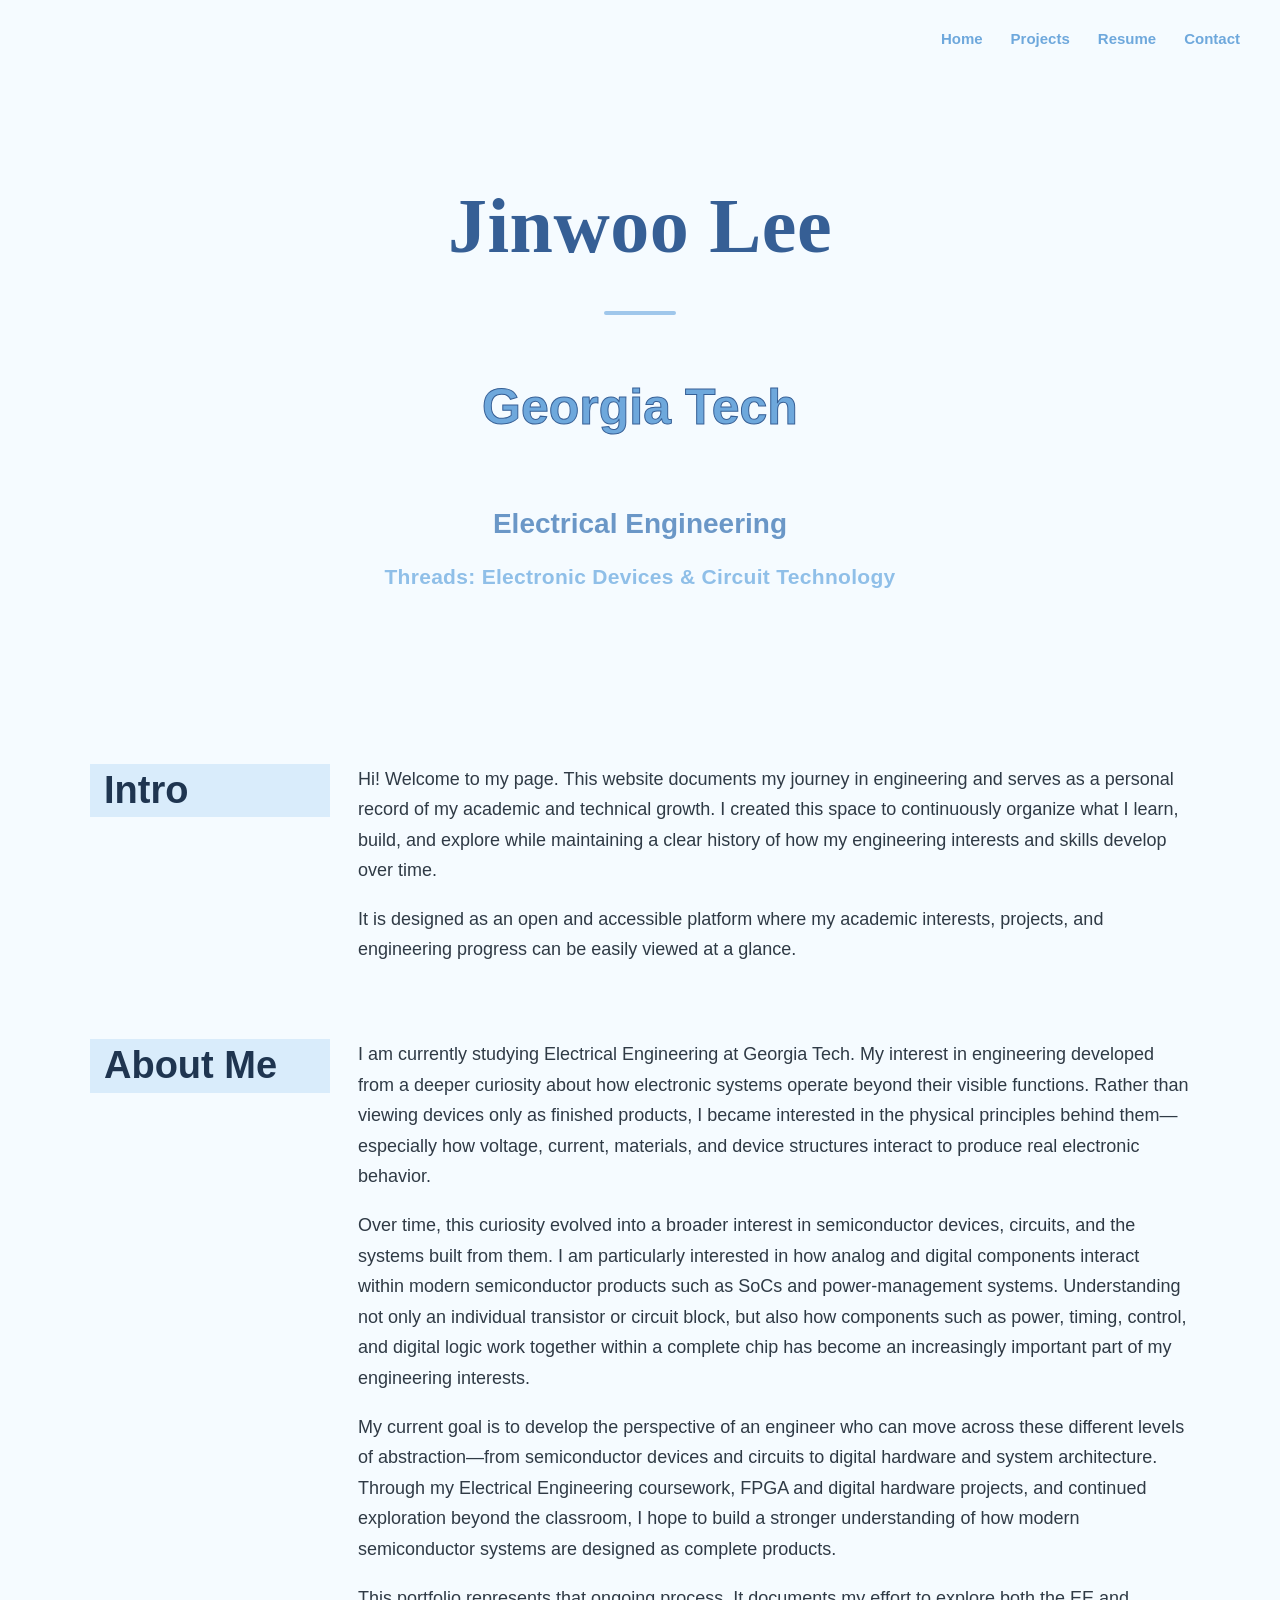
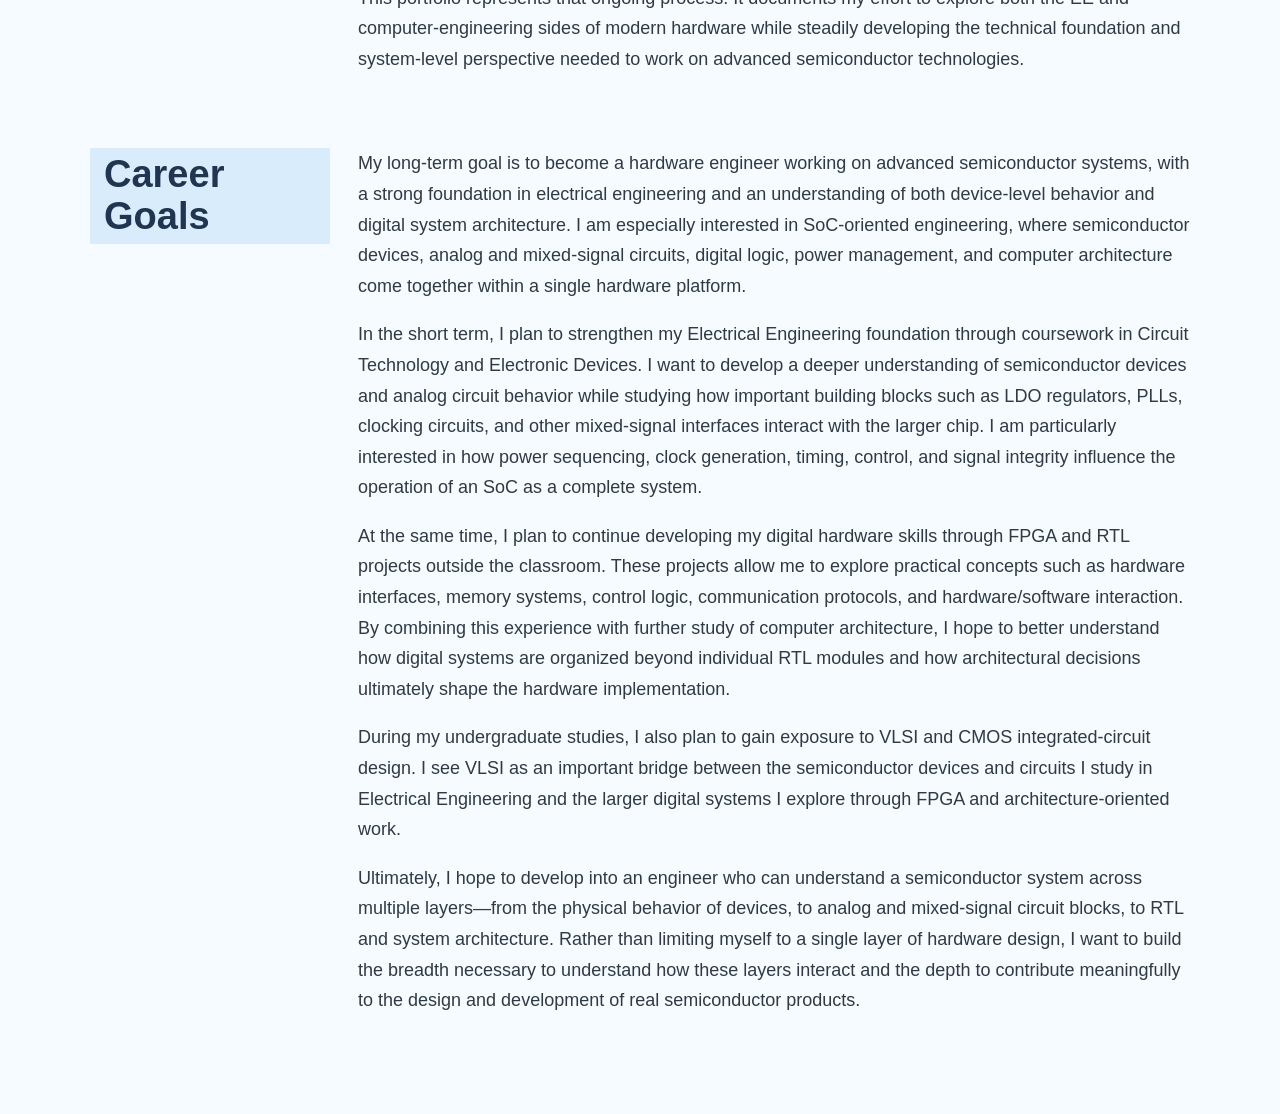
<file: index.html>
<!DOCTYPE html>
<html lang="en">
<head>
  <meta charset="UTF-8" />
  <meta name="viewport" content="width=device-width, initial-scale=1.0" />
  <title>Jinwoo Lee | E-Portfolio</title>
  <link rel="stylesheet" href="style.css?v=2" />
</head>
<body>

  <header class="topbar">
    <nav class="nav">
      <a href="index.html">Home</a>
      <a href="projects.html">Projects</a>
      <a href="resume.html">Resume</a>
      <a href="contact.html">Contact</a>
    </nav>
  </header>

  <main class="page">

    <section class="home-hero">
  <div class="home-center">
    <h1 class="home-name">Jinwoo Lee</h1>
    <div class="home-name-line"></div>
    <p class="home-school">Georgia Tech</p>
    <p class="home-major">Electrical Engineering</p>
    <p class="home-thread">Threads: Electronic Devices &amp; Circuit Technology</p>
    
  </div>
</section>
    
    <section class="content-section two-col">
      <div class="section-label">Intro</div>
      <div class="section-content">
        <p>
          Hi! Welcome to my page. This website documents my journey in engineering and serves as a personal
          record of my academic and technical growth. I created this space to continuously organize what I learn,
          build, and explore while maintaining a clear history of how my engineering interests and skills develop over time.
        </p>
        <p>
          It is designed as an open and accessible platform where my academic interests, projects, 
          and engineering progress can be easily viewed at a glance.
        </p>
      </div>
    </section>

    <section class="content-section two-col">
      <div class="section-label">About Me</div>
      <div class="section-content">
        <p>
I am currently studying Electrical Engineering at Georgia Tech. My interest in engineering developed
          from a deeper curiosity about how electronic systems operate beyond their visible
          functions. Rather than viewing devices only as finished products, I became interested in the physical
          principles behind them—especially how voltage, current, materials, and device structures
          interact to produce real electronic behavior.
</p>

<p>
Over time, this curiosity evolved into a broader interest in semiconductor devices, circuits, and the systems built from them.
  I am particularly interested in how analog and digital components interact within modern semiconductor products such as SoCs
  and power-management systems. Understanding not only an individual transistor or circuit block, but also how components such as power,
  timing, control, and digital logic work together within a complete chip has become an increasingly important part of my engineering interests.
</p>

 <p>
   My current goal is to develop the perspective of an engineer who can move across these different levels of abstraction—from semiconductor devices and
   circuits to digital hardware and system architecture. Through my Electrical Engineering coursework, FPGA and digital hardware projects, and continued exploration beyond the classroom,
   I hope to build a stronger understanding of how modern semiconductor systems are designed as complete products.
 </p>
        
<p>
 This portfolio represents that ongoing process. It documents my effort to explore both the EE and computer-engineering sides of modern hardware while steadily developing
  the technical foundation and system-level perspective needed to work on advanced semiconductor technologies.
</p>
      </div>
    </section>

    <section class="content-section two-col">
      <div class="section-label">Career Goals</div>
      <div class="section-content">
        <p>
        My long-term goal is to become a hardware engineer working on advanced semiconductor systems,
          with a strong foundation in electrical engineering and an understanding of both device-level
          behavior and digital system architecture. I am especially interested in SoC-oriented engineering,
          where semiconductor devices, analog and mixed-signal circuits, digital logic, power management,
          and computer architecture come together within a single hardware platform.
        </p>
        <p>
In the short term, I plan to strengthen my Electrical Engineering foundation through coursework in Circuit Technology
          and Electronic Devices. I want to develop a deeper understanding of semiconductor devices and analog circuit behavior
          while studying how important building blocks such as LDO regulators, PLLs, clocking circuits, and other mixed-signal interfaces
          interact with the larger chip. I am particularly interested in how power sequencing, clock generation, timing, control, and
          signal integrity influence the operation of an SoC as a complete system.
        </p>

        <p>
          At the same time, I plan to continue developing my digital hardware skills through FPGA and RTL projects outside the classroom.
          These projects allow me to explore practical concepts such as hardware interfaces, memory systems, control logic, communication protocols,
          and hardware/software interaction. By combining this experience with further study of computer architecture,
          I hope to better understand how digital systems are organized beyond individual RTL modules and how architectural decisions ultimately shape the hardware implementation.
        </p>

        <p>
          During my undergraduate studies, I also plan to gain exposure to VLSI and CMOS integrated-circuit design. I see VLSI as an important bridge between the semiconductor devices
          and circuits I study in Electrical Engineering and the larger digital systems I explore through FPGA and architecture-oriented work.
        </p>
        <p>
Ultimately, I hope to develop into an engineer who can understand a semiconductor system across multiple layers—from the physical behavior of devices, to analog and mixed-signal circuit blocks,
          to RTL and system architecture. Rather than limiting myself to a single layer of hardware design, I want to build the breadth necessary to understand how these layers interact and
          the depth to contribute meaningfully to the design and development of real semiconductor products.
        </p>
      </div>
    </section>

  </main>

</body>
</html>
</file>
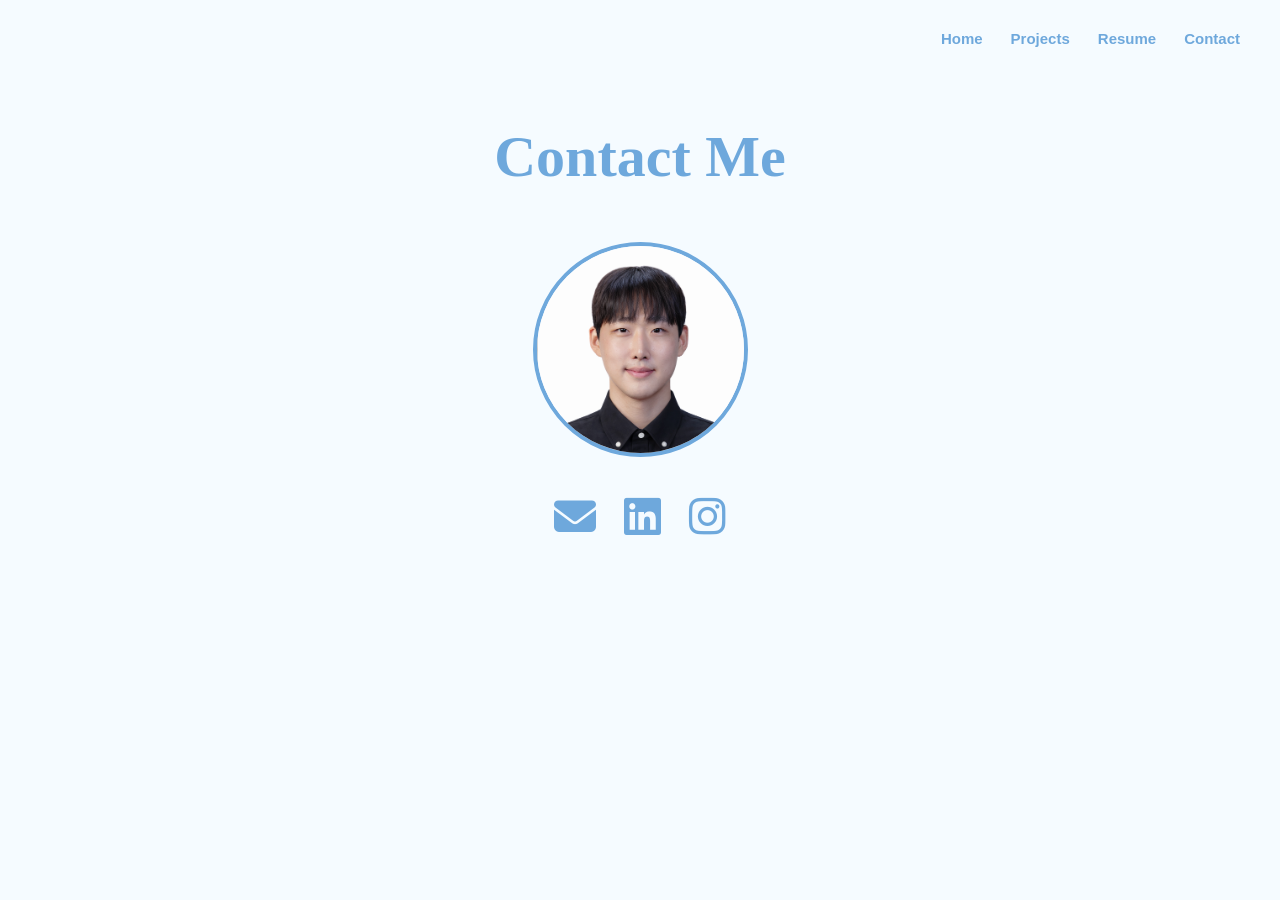
<file: contact.html>
<!DOCTYPE html>
<html lang="en">
<head>
  <meta charset="UTF-8" />
  <meta name="viewport" content="width=device-width, initial-scale=1.0" />
  <title>Contact | Jinwoo Lee</title>
  <link rel="stylesheet" href="style.css" />
  <link rel="stylesheet" href="https://cdnjs.cloudflare.com/ajax/libs/font-awesome/6.5.0/css/all.min.css">
</head>
<body>
  <header class="topbar">
    <nav class="nav">
      <a href="index.html">Home</a>
      <a href="projects.html">Projects</a>
      <a href="resume.html">Resume</a>
      <a href="contact.html">Contact</a>
    </nav>
  </header>

  <main class="page contact-page">
    <section class="page-title-block">
      <h1>Contact Me</h1>
    </section>

    <img src="assets/profile.jpg" alt="Jinwoo Lee photo" class="contact-photo" />

    <div class="contact-icons">
      <a href="mailto:jlee4522@gatech.edu" aria-label="Email">
        <i class="fa-solid fa-envelope"></i>
      </a>
      <a href="https://www.linkedin.com/in/jinwoo-lee-283b59303/" target="_blank" aria-label="LinkedIn">
        <i class="fa-brands fa-linkedin"></i>
      </a>
      <a href="https://www.instagram.com/eejin_l" target="_blank" aria-label="Instagram">
        <i class="fa-brands fa-instagram"></i>
      </a>
    </div>
  </main>
</body>
</html>
</file>
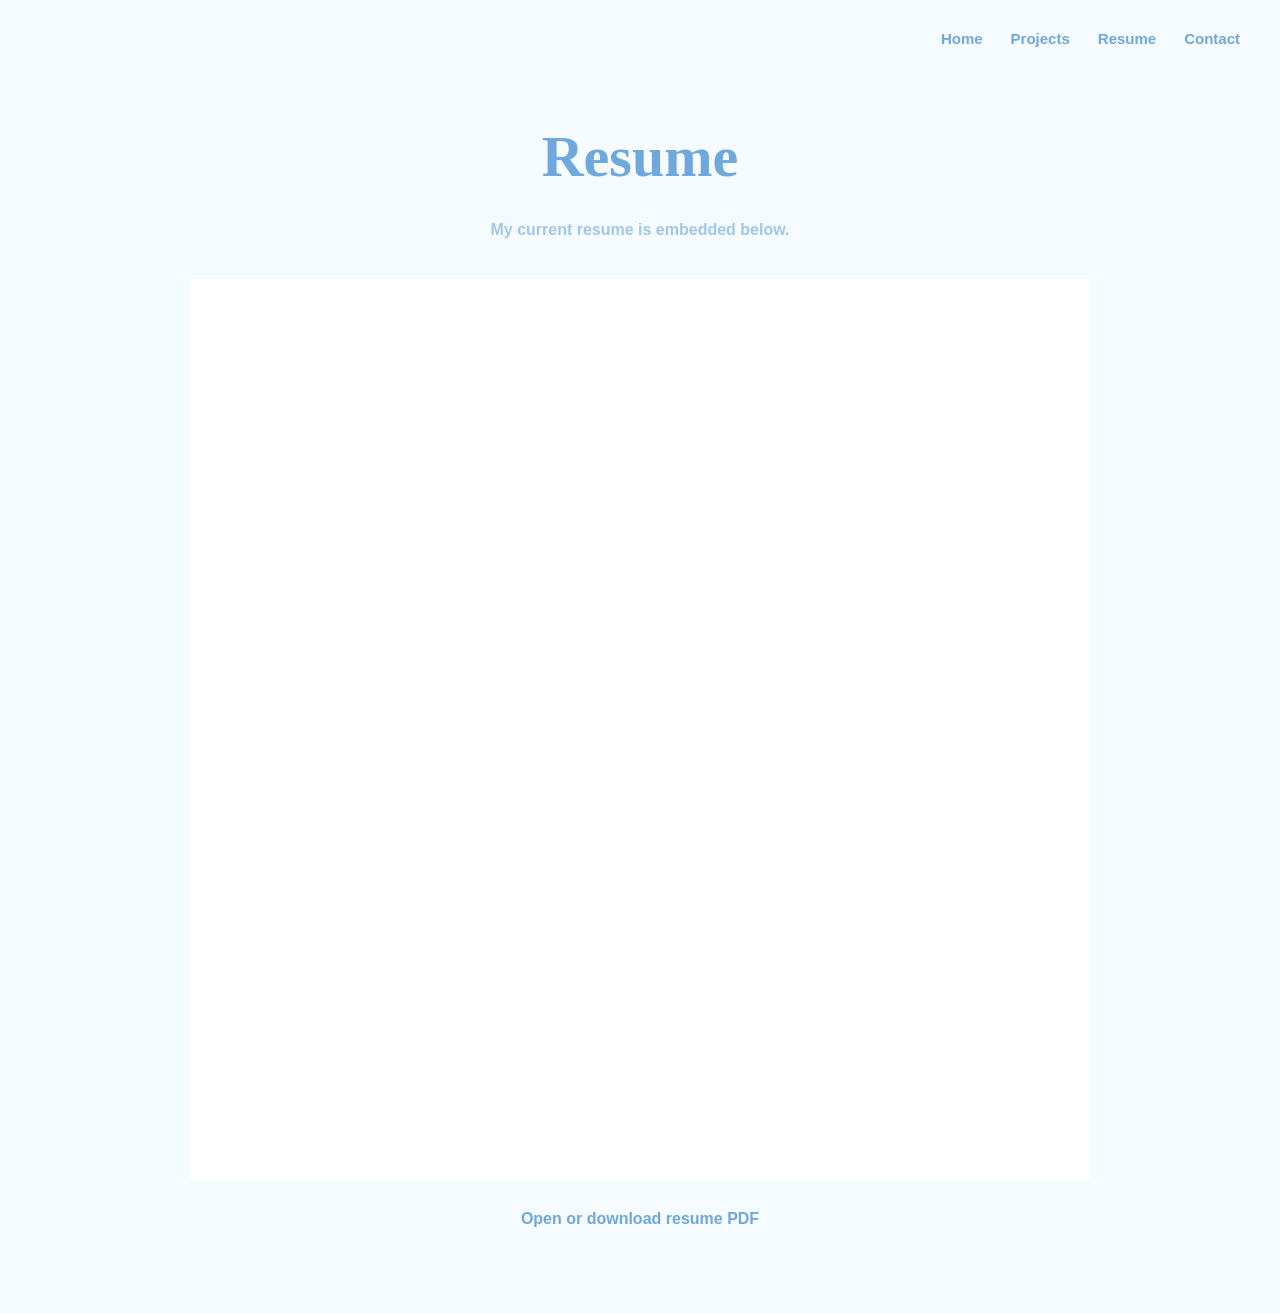
<file: resume.html>
<!DOCTYPE html>
<html lang="en">
<head>
  <meta charset="UTF-8" />
  <meta name="viewport" content="width=device-width, initial-scale=1.0" />
  <title>Resume | Jinwoo Lee</title>
  <link rel="stylesheet" href="style.css" />
</head>
<body>
  <header class="topbar">
    <nav class="nav">
      <a href="index.html">Home</a>
      <a href="projects.html">Projects</a>
      <a href="resume.html">Resume</a>
      <a href="contact.html">Contact</a>
    </nav>
  </header>

  <main class="page">
    <section class="page-title-block">
      <h1>Resume</h1>
      <p>My current resume is embedded below.</p>
    </section>

  <section class="resume-wrap">
  <iframe 
    src="assets/resume.pdf#view=FitH"
    class="resume-frame"
    title="Jinwoo Lee Resume">
  </iframe>

  <p class="resume-download">
    <a href="assets/RESUME_REVISED_Aug2026.pdf" target="_blank" rel="noopener">
      Open or download resume PDF
    </a>
  </p>
</section>
  </main>
</body>
</html>
</file>
<file: style.css>
/* =========================
   Color variables
   ========================= */
:root {
  --bg: #f5fbff;
  --card: #f8fcff;
  --blue: #6ea8dc;
  --blue-dark: #365f95;
  --blue-light: #9fc7eb;
  --text: #2f3a45;
  --muted: #6d7b88;
  --border: #8fbfe8;
}

/* =========================
   Global reset / base
   ========================= */
* {
  box-sizing: border-box;
}

html {
  scroll-behavior: smooth;
}

body {
  margin: 0;
  font-family: Arial, Helvetica, sans-serif;
  background: var(--bg);
  color: var(--text);
  line-height: 1.7;
}

/* =========================
   Top navigation
   ========================= */
.topbar {
  padding: 26px 40px 8px;
}

.nav {
  display: flex;
  justify-content: flex-end;
  gap: 28px;
  flex-wrap: wrap;
}

.nav a {
  text-decoration: none;
  color: var(--blue);
  font-size: 15px;
  font-weight: 700;
}

.nav a:hover {
  text-decoration: underline;
}

/* =========================
   Main page layout
   ========================= */
.page {
  width: min(1100px, 92%);
  margin: 0 auto 80px;
}

.page-title-block {
  text-align: center;
  margin: 48px 0 36px;
}

.page-title-block h1 {
  font-size: 58px;
  color: var(--blue);
  margin: 0 0 10px;
  font-family: Georgia, "Times New Roman", serif;
}

.page-title-block p {
  margin: 0;
  color: var(--blue-light);
  font-weight: 600;
}

/* =========================
   Home page
   ========================= */
.home-hero {
  min-height: 72vh;
  display: flex;
  align-items: center;
  justify-content: center;
  text-align: center;
  padding-top: 40px;
  padding-bottom: 40px;
}

.home-center {
  text-align: center;
  max-width: 800px;
}

.home-name {
  margin: 0;
  font-size: 78px;
  color: var(--blue-dark);
  font-family: Georgia, "Times New Roman", serif;
  font-weight: 700;
  letter-spacing: 0.5px;
}

.home-name-line {
  width: 72px;
  height: 4px;
  background: var(--blue-light);
  margin: 18px auto 24px;
  border-radius: 999px;
}

.home-major {
  margin: 0 0 12px;
  font-size: 28px;
  font-weight: 700;
  color: #6a97c7;
}

.home-thread {
  margin: 0 0 12px;
  font-size: 21px;
  font-weight: 600;
  color: #8fbfe8;
  letter-spacing: 0.3px;
}

.home-school {
  font-size: 50px;
  font-weight: 800;
  color: var(--blue);
  -webkit-text-stroke: 1px var(--blue-dark);
}

/* =========================
   General content sections
   ========================= */
.content-section {
  margin: 56px 0;
}

.content-section:first-of-type {
  margin-top: 30px;
}

.two-col {
  display: grid;
  grid-template-columns: 240px 1fr;
  gap: 28px;
  align-items: start;
}

.section-label {
  font-size: 38px;
  font-weight: 800;
  color: #1f3550;
  background: #d9ecfb;
  display: inline-block;
  padding: 6px 14px;
  line-height: 1.1;
}

.section-content {
  font-size: 18px;
}

.section-content p {
  margin-top: 0;
  margin-bottom: 18px;
}

/* =========================
   Projects page
   ========================= */

/* 
  Two-column project card layout.
  Closed cards stay in a 2-column grid on desktop.
*/
.project-card-grid {
  display: grid;
  grid-template-columns: repeat(2, minmax(280px, 1fr));
  gap: 26px;
  max-width: 980px;
  margin: 0 auto;
  align-items: start;
}

/* Individual project card */
.project-box {
  background: #f9fcff;
  border: 3px solid var(--border);
  border-radius: 20px;
  box-shadow: 0 6px 16px rgba(110, 168, 220, 0.12);
  overflow: hidden;
  align-self: start;
}

/* Clickable project header */
.project-box-head {
  display: flex;
  justify-content: space-between;
  align-items: flex-start;
  gap: 14px;
  padding: 22px 22px 18px;
  cursor: pointer;
}

.project-box-head h2 {
  margin: 0 0 8px;
  font-size: 28px;
  line-height: 1.2;
  color: var(--blue);
  font-family: Georgia, "Times New Roman", serif;
}

.project-box-date {
  margin: 0;
  font-size: 15px;
  font-weight: 700;
  color: var(--blue-light);
}

/* Plus / minus icon on the right */
.project-box-plus {
  font-size: 30px;
  font-weight: 700;
  color: var(--blue);
  line-height: 1;
  flex-shrink: 0;
}

/* 
  Project content is hidden by default.
  It appears only when the project card has the .open class.
*/
.project-box-body {
  display: none;
  padding: 0 22px 22px;
  border-top: 1px solid #dceaf7;
  font-size: 16px;
  line-height: 1.75;
}

/* Show body when opened */
.project-box.open .project-box-body {
  display: block;
}

/* 
  IMPORTANT:
  When a project opens, make it span the entire row.
  This must be OUTSIDE the media query so it also works on desktop.
*/
.project-box.open {
  grid-column: 1 / -1;
}

/* Headings inside expanded project body */
.project-box-body h3 {
  margin-top: 18px;
  margin-bottom: 8px;
  color: #1f3550;
  font-size: 18px;
}

/* Lists inside project body */
.project-box-body ul {
  margin-top: 0;
  padding-left: 20px;
}

/* Links inside project body */
.project-box-body a {
  color: var(--blue);
  text-decoration: none;
  font-weight: 700;
}

.project-box-body a:hover {
  text-decoration: underline;
}

/* =========================
   Project image section
   ========================= */

/* 
  Image grid inside each expanded project.
  auto-fit makes the layout more flexible than fixed 2 columns.
*/
.project-image-grid {
  display: grid;
  grid-template-columns: repeat(auto-fit, minmax(220px, 1fr));
  gap: 18px;
  margin-top: 10px;
}

.project-figure {
  margin: 0;
}

/* Clickable report images */
.project-image {
  width: 100%;
  display: block;
  border: 2px solid var(--border);
  border-radius: 12px;
  background: white;
  cursor: pointer;
}

/* Image caption */
.project-figure figcaption {
  margin-top: 8px;
  font-size: 14px;
  color: var(--muted);
  line-height: 1.5;
}

/* =========================
   Resume page
   ========================= */
.resume-wrap {
  max-width: 900px;
  margin: 0 auto;
}

.resume-frame {
  width: 100%;
  height: 900px;
  border: none;
  background: white;
}

.resume-download {
  text-align: center;
  margin-top: 18px;
}

.resume-download a {
  color: var(--blue);
  font-weight: 700;
  text-decoration: none;
}

.resume-download a:hover {
  text-decoration: underline;
}

/* =========================
   Contact page
   ========================= */
.contact-page {
  text-align: center;
}

.contact-photo {
  width: 215px;
  height: 215px;
  border-radius: 50%;
  object-fit: cover;
  border: 4px solid #6ea8dc;
  display: block;
  margin: 10px auto 25px auto;
}

.contact-icons {
  display: flex;
  justify-content: center;
  gap: 28px;
  font-size: 42px;
}

.contact-icons a {
  color: var(--blue);
  transition: transform 0.15s ease;
}

.contact-icons a:hover {
  transform: translateY(-2px);
}

/* =========================
   Image popup modal
   ========================= */

/* Full-screen dark overlay */
.image-modal {
  display: none;
  position: fixed;
  z-index: 9999;
  inset: 0;
  background: rgba(0, 0, 0, 0.9);
  justify-content: center;
  align-items: center;
  padding: 20px;
}

/* Show modal when JS adds .show */
.image-modal.show {
  display: flex;
}

/* Enlarged image */
.image-modal-content {
  max-width: 90vw;
  max-height: 90vh;
  border-radius: 12px;
  box-shadow: 0 10px 30px rgba(0, 0, 0, 0.35);
}

/* Close button */
.image-modal-close {
  position: absolute;
  top: 20px;
  right: 30px;
  font-size: 42px;
  color: white;
  cursor: pointer;
  line-height: 1;
}

/* =========================
   Responsive layout
   ========================= */
@media (max-width: 800px) {
  .home-name {
    font-size: 52px;
  }

  .home-major {
    font-size: 22px;
  }

  .home-thread {
    font-size: 18px;
  }

  .home-school {
    font-size: 36px;
  }

  .home-hero {
    min-height: 62vh;
  }

  /* On mobile, projects naturally become one column */
  .project-card-grid {
    grid-template-columns: 1fr;
  }

  .two-col {
    grid-template-columns: 1fr;
  }

  .section-label {
    font-size: 30px;
  }

  .page-title-block h1 {
    font-size: 42px;
  }

  /* On small screens, image grid becomes one column */
  .project-image-grid {
    grid-template-columns: 1fr;
  }
}


/* =========================
   equation layout
   ========================= */

/*.equation-block {
  margin-top: 14px;
  padding: 12px 16px;
  background: #ffffff;
  border: 2px solid var(--border);
  border-radius: 10px;
  font-family: Georgia, serif;
  font-size: 16px;
}*/


.equation-box {
  margin: 16px 0;
  padding: 14px;
  background: #ffffff;
  border: 1px solid var(--border);
  border-radius: 10px;
  text-align: center;
}

.equation-box img {
  max-width: 100%;
  height: auto;
}

/* =========================
   image pop
   ========================= */



.project-img {
  width: 100%;
  max-width: 850px;
  height: auto;
  display: block;
  margin: 20px auto;
  border-radius: 8px;
  cursor: zoom-in;
  transition: transform 0.2s ease;
}

.project-img:hover {
  transform: scale(1.02);
}
.project-link {
  display: inline-block;
  padding: 10px 18px;
  background: #2563eb;
  color: white;
  text-decoration: none;
  border-radius: 6px;
  margin: 10px 0;
}

.project-link:hover {
  background: #1d4ed8;
}
//Debugging RED

.debug-heading {
  color: #b42318;
  font-weight: 700;
}
</file>
